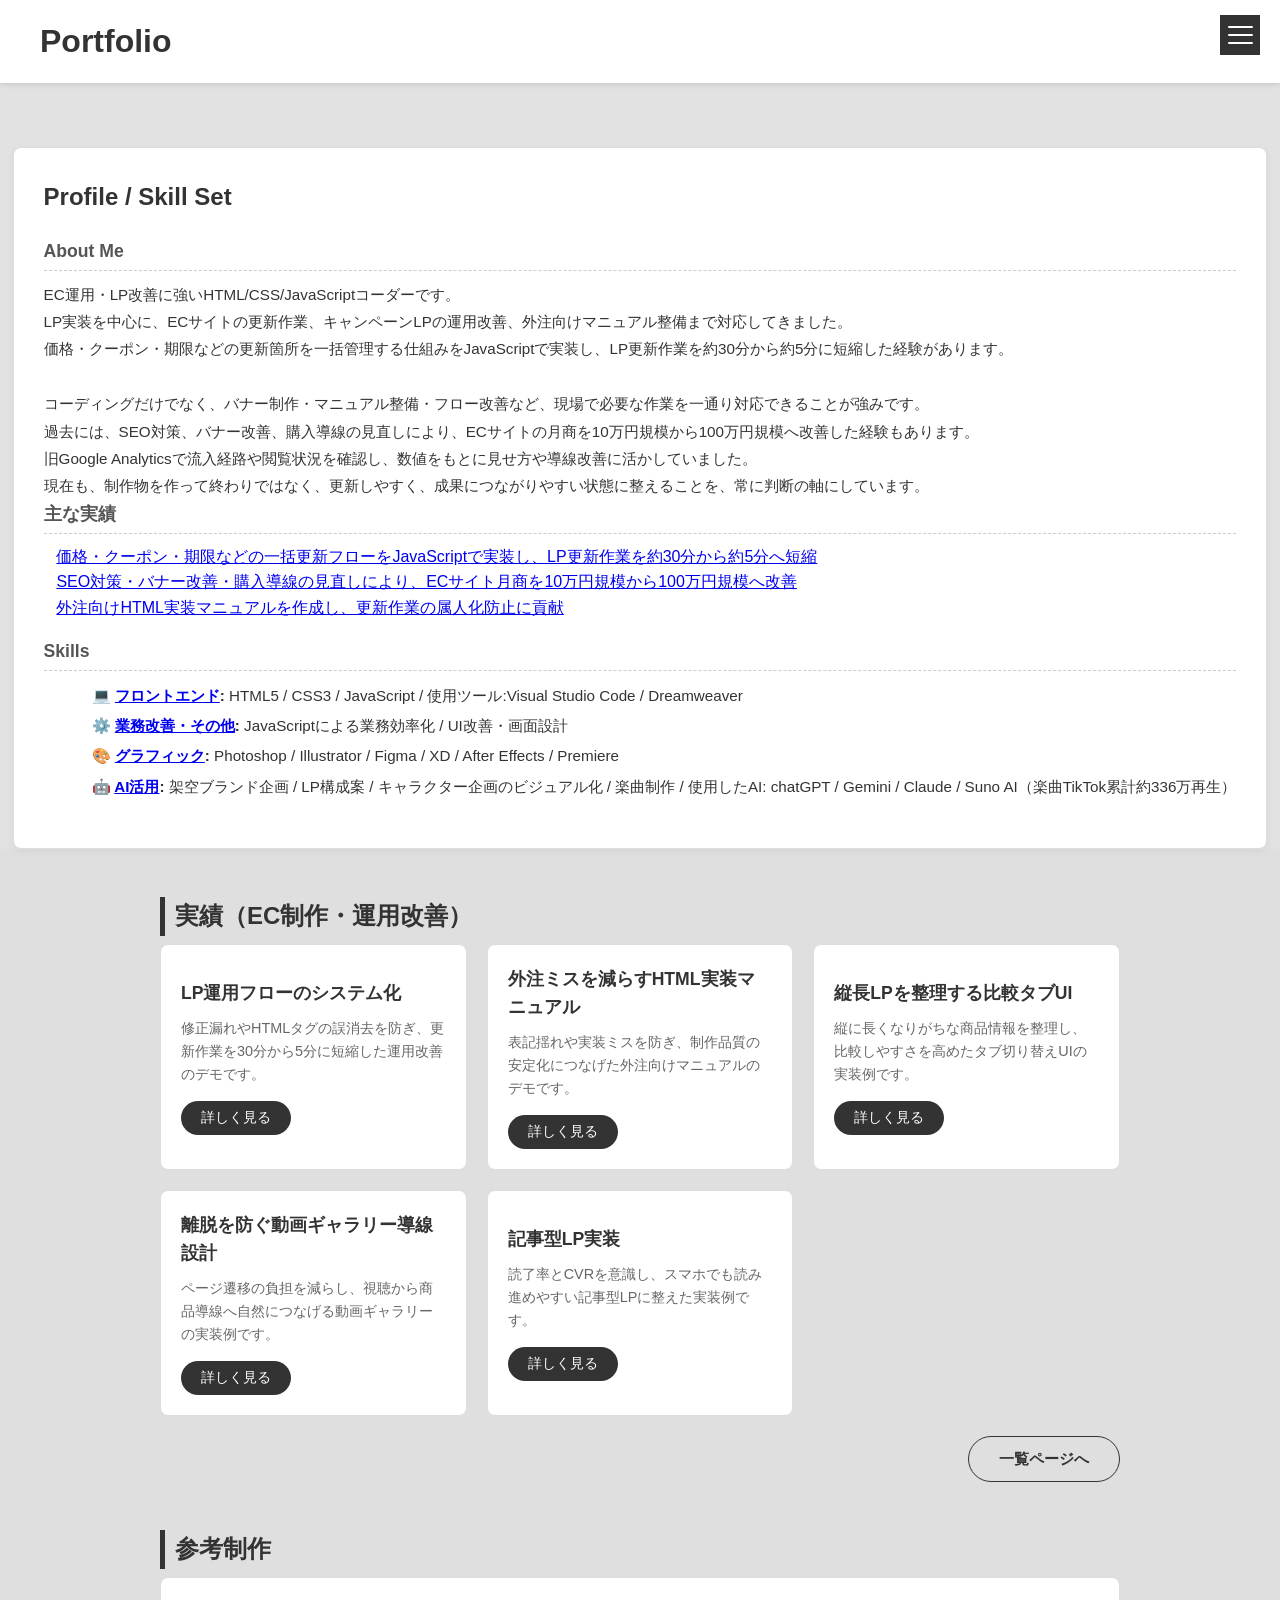
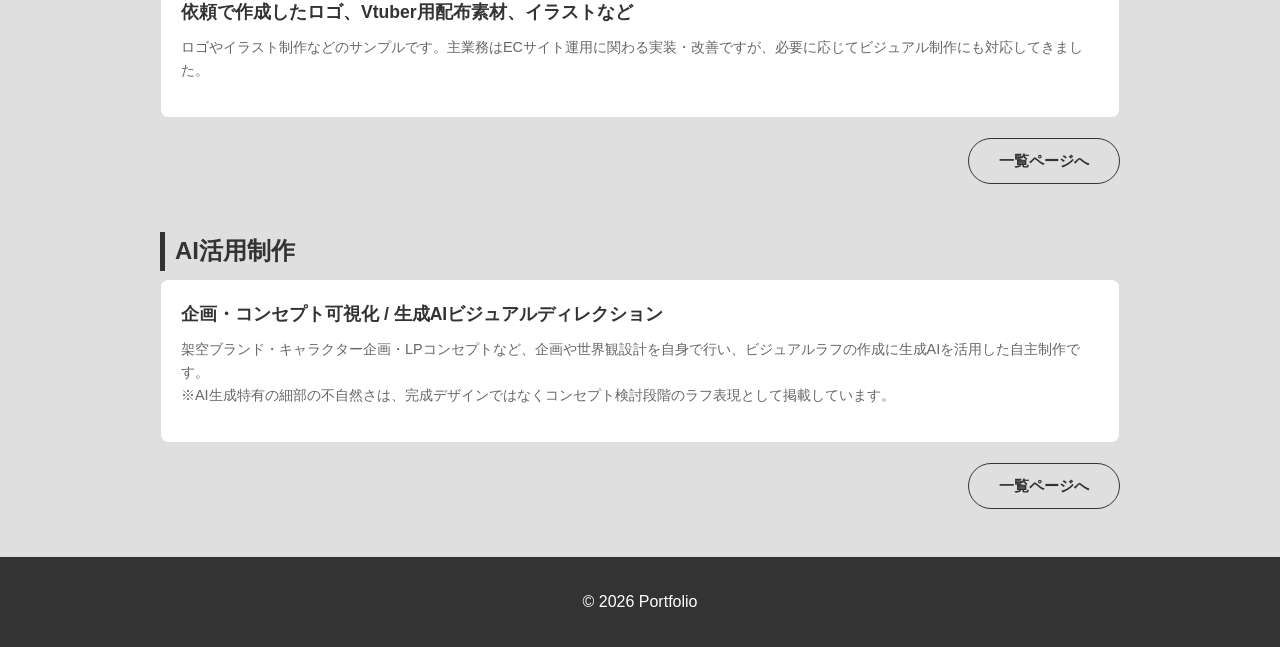
<file: index.html>
<!DOCTYPE html>
<html lang="ja">
<head>
    <meta charset="UTF-8">
    <meta name="viewport" content="width=device-width, initial-scale=1.0">
    <!-- Google Tag Manager -->
    <script>(function(w,d,s,l,i){w[l]=w[l]||[];w[l].push({'gtm.start':
    new Date().getTime(),event:'gtm.js'});var f=d.getElementsByTagName(s)[0],
    j=d.createElement(s),dl=l!='dataLayer'?'&l='+l:'';j.async=true;j.src=
    'https://www.googletagmanager.com/gtm.js?id='+i+dl;f.parentNode.insertBefore(j,f);
    })(window,document,'script','dataLayer','GTM-KBSTRWP4');</script>
    <!-- End Google Tag Manager --> 
    <title>Portfolio | EC運用・LP改善・フロント実装の実績</title>
    <meta name="description" content="ECサイト運用に関わるLP改善、フロント実装、業務効率化、UI改善の実績をまとめたポートフォリオです。">
    <link rel="canonical" href="https://wasabi-html.github.io/portfolio/">
    <meta property="og:type" content="website">
    <meta property="og:url" content="https://wasabi-html.github.io/portfolio/">
    <meta property="og:title" content="Portfolio">
    <meta property="og:description" content="ECサイト運用に関わるLP改善、フロント実装、業務効率化、UI改善の実績をまとめたポートフォリオです。">
    <meta property="og:image" content="https://wasabi-html.github.io/portfolio/img/ogp.png">
    <meta property="og:site_name" content="ポートフォリオ">
    <meta property="og:locale" content="ja_JP">
    <meta name="twitter:card" content="summary_large_image">
    <link rel="icon" href="favicon.ico">
    <link rel="stylesheet" href="css/style.css">
</head>
<body>
<!-- Google Tag Manager (noscript) -->
<noscript><iframe src="https://www.googletagmanager.com/ns.html?id=GTM-KBSTRWP4"
height="0" width="0" style="display:none;visibility:hidden"></iframe></noscript>
<!-- End Google Tag Manager (noscript) -->
    <header>
        <div class="header-container">
            <h1><a href="index.html">Portfolio</a></h1>
            
            <input type="checkbox" id="menu-btn-check">
            <label for="menu-btn-check" class="menu-btn"><span></span></label>
            
            <nav class="menu-content">
                <ul>
                    <li><a href="index.html">TOP</a></li>
                    <li><a href="demo.html">実績（EC制作・運用改善）</a></li>
                    <li><a href="other.html">参考制作</a></li>
                    <li><a href="ai-works.html">AI活用制作</a></li>
                </ul>
            </nav>
        </div>
    </header>

    <main>
        <section id="top" class="hero">
            <div class="profile-area">
                <h2 class="profile-title">Profile / Skill Set</h2>
                    
                    <div class="profile-box">
                        <h3 class="profile-sub-title">About Me</h3>
                        <p class="profile-text">
                            EC運用・LP改善に強いHTML/CSS/JavaScriptコーダーです。<br>
                            LP実装を中心に、ECサイトの更新作業、キャンペーンLPの運用改善、外注向けマニュアル整備まで対応してきました。<br>
                            価格・クーポン・期限などの更新箇所を一括管理する仕組みをJavaScriptで実装し、LP更新作業を約30分から約5分に短縮した経験があります。<br>
                            <br>
                            コーディングだけでなく、バナー制作・マニュアル整備・フロー改善など、現場で必要な作業を一通り対応できることが強みです。<br>
                            過去には、SEO対策、バナー改善、購入導線の見直しにより、ECサイトの月商を10万円規模から100万円規模へ改善した経験もあります。<br>
                            旧Google Analyticsで流入経路や閲覧状況を確認し、数値をもとに見せ方や導線改善に活かしていました。<br>
                            現在も、制作物を作って終わりではなく、更新しやすく、成果につながりやすい状態に整えることを、常に判断の軸にしています。
                        </p>

                        <h3 class="profile-sub-title">主な実績</h3>
                        <ul class="profile-achievement-list">
                            <li><a href="demo.html">価格・クーポン・期限などの一括更新フローをJavaScriptで実装し、LP更新作業を約30分から約5分へ短縮</a></li>
                            <li><a href="demo.html#ec-marketing">SEO対策・バナー改善・購入導線の見直しにより、ECサイト月商を10万円規模から100万円規模へ改善</a></li>
                            <li><a href="demo.html#manual-section">外注向けHTML実装マニュアルを作成し、更新作業の属人化防止に貢献</a></li>
                        </ul>
                    </div>

                    <div class="profile-box">
                        <h3 class="profile-sub-title">Skills</h3>
                        <ul class="profile-list">
                            <li><strong>💻 <a href="demo.html">フロントエンド</a>:</strong> HTML5 / CSS3 / JavaScript / 使用ツール:Visual Studio Code / Dreamweaver</li>
                            <li><strong>⚙️ <a href="demo.html">業務改善・その他</a>:</strong> JavaScriptによる業務効率化 / UI改善・画面設計</li>
                            <li><strong>🎨 <a href="other.html">グラフィック</a>:</strong> Photoshop / Illustrator / Figma / XD / After Effects / Premiere</li>
                            <li><strong>🤖 <a href="ai-works.html">AI活用</a>: </strong>架空ブランド企画 / LP構成案 / キャラクター企画のビジュアル化 / 楽曲制作 / 使用したAI: chatGPT / Gemini / Claude / Suno AI（楽曲TikTok累計約336万再生）</li>                         
                        </ul>
                    </div>

            </div>
        </section>

<section id="works-coding" class="container">
    <h2>実績（EC制作・運用改善）</h2>
    <div class="grid">
        <div class="card">
            <div class="card-content">
                <h3>LP運用フローのシステム化</h3>
                <p>修正漏れやHTMLタグの誤消去を防ぎ、更新作業を30分から5分に短縮した運用改善のデモです。</p>
                <a href="demo.html" class="btn-detail">詳しく見る</a>
            </div>
        </div>

        <div class="card">
            <div class="card-content">
                <h3>外注ミスを減らすHTML実装マニュアル</h3>
                <p>表記揺れや実装ミスを防ぎ、制作品質の安定化につなげた外注向けマニュアルのデモです。</p>
                <a href="demo.html#manual-section" class="btn-detail">詳しく見る</a>
            </div>
        </div>
        
        <div class="card">
            <div class="card-content">
                <h3>縦長LPを整理する比較タブUI</h3>
                <p>縦に長くなりがちな商品情報を整理し、比較しやすさを高めたタブ切り替えUIの実装例です。</p>
                <a href="demo.html#tab-section" class="btn-detail">詳しく見る</a>
            </div>
        </div>

        <div class="card">
            <div class="card-content">
                <h3>離脱を防ぐ動画ギャラリー導線設計</h3>
                <p>ページ遷移の負担を減らし、視聴から商品導線へ自然につなげる動画ギャラリーの実装例です。</p>
                <a href="demo.html#movie-gallery-section" class="btn-detail">詳しく見る</a>
            </div>
        </div>

        <div class="card">
            <div class="card-content">
                <h3>記事型LP実装</h3>
                <p>読了率とCVRを意識し、スマホでも読み進めやすい記事型LPに整えた実装例です。</p>
                <a href="demo.html#column-lp-section" class="btn-detail">詳しく見る</a>
            </div>
        </div>
    </div>

    <div class="section-footer">
        <a href="demo.html" class="btn-more">一覧ページへ</a>
    </div>
</section>

        <section id="works-other" class="container">
            <h2>参考制作</h2>
            <div class="grid">
                <div class="card">
                    <div class="card-content">
                    <h3>依頼で作成したロゴ、Vtuber用配布素材、イラストなど</h3>
                    <p>ロゴやイラスト制作などのサンプルです。主業務はECサイト運用に関わる実装・改善ですが、必要に応じてビジュアル制作にも対応してきました。</p>
                    </div>
                </div>
        </div>

        <div class="section-footer">
            <a href="other.html" class="btn-more">一覧ページへ</a>
        </div>
        </section>

        <section id="ai-works" class="container">
            <h2>AI活用制作</h2>
            <div class="grid">
                <div class="card">
                    <div class="card-content">
                    <h3>企画・コンセプト可視化 / 生成AIビジュアルディレクション</h3>
                    <p>架空ブランド・キャラクター企画・LPコンセプトなど、企画や世界観設計を自身で行い、ビジュアルラフの作成に生成AIを活用した自主制作です。<br>
                        ※AI生成特有の細部の不自然さは、完成デザインではなくコンセプト検討段階のラフ表現として掲載しています。</p>
                    </div>
                </div>
        </div>

        <div class="section-footer">
            <a href="ai-works.html" class="btn-more">一覧ページへ</a>
        </div>
        </section>
    </main>

    <button id="js-page-top" class="page-top-btn" aria-label="ページトップへ戻る">
        <span class="arrow-up"></span>
    </button>

    <footer>
        <p>&copy; 2026 Portfolio </p>
    </footer>
</body>
</html>
</file>
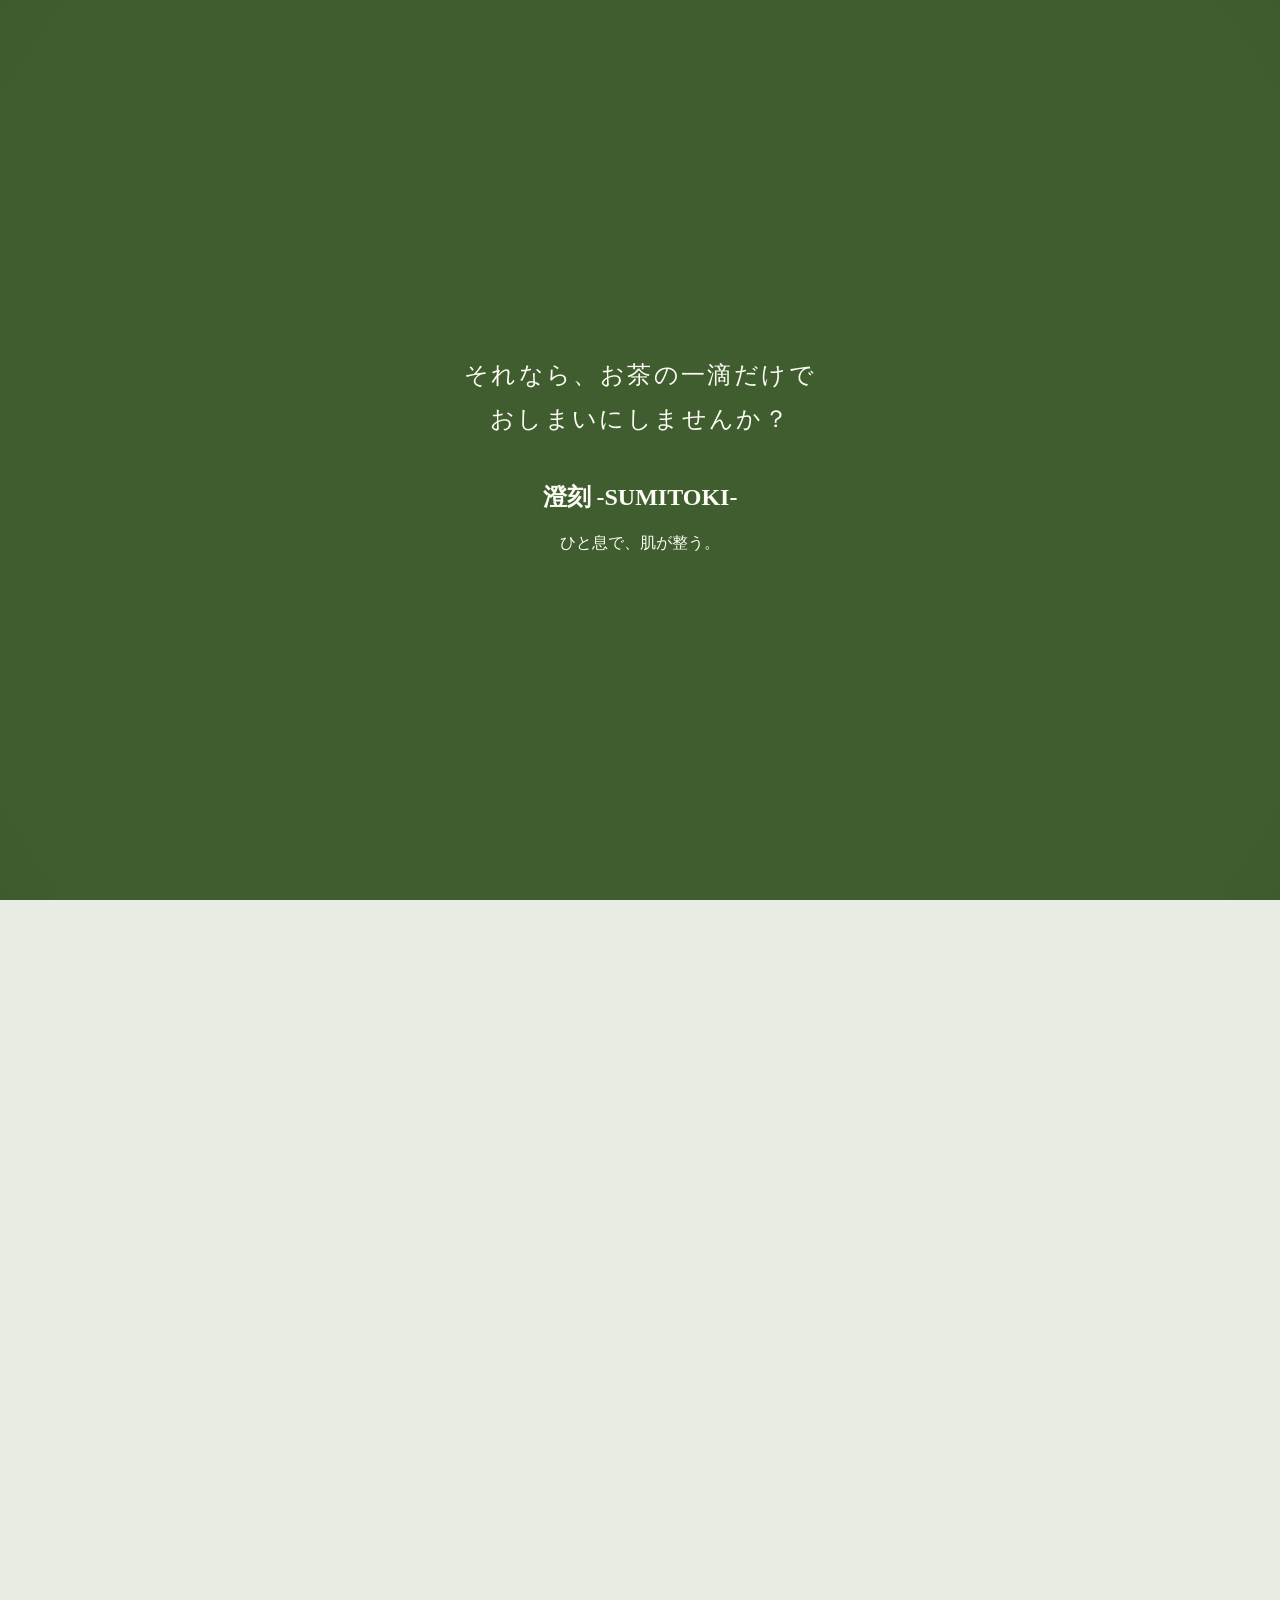
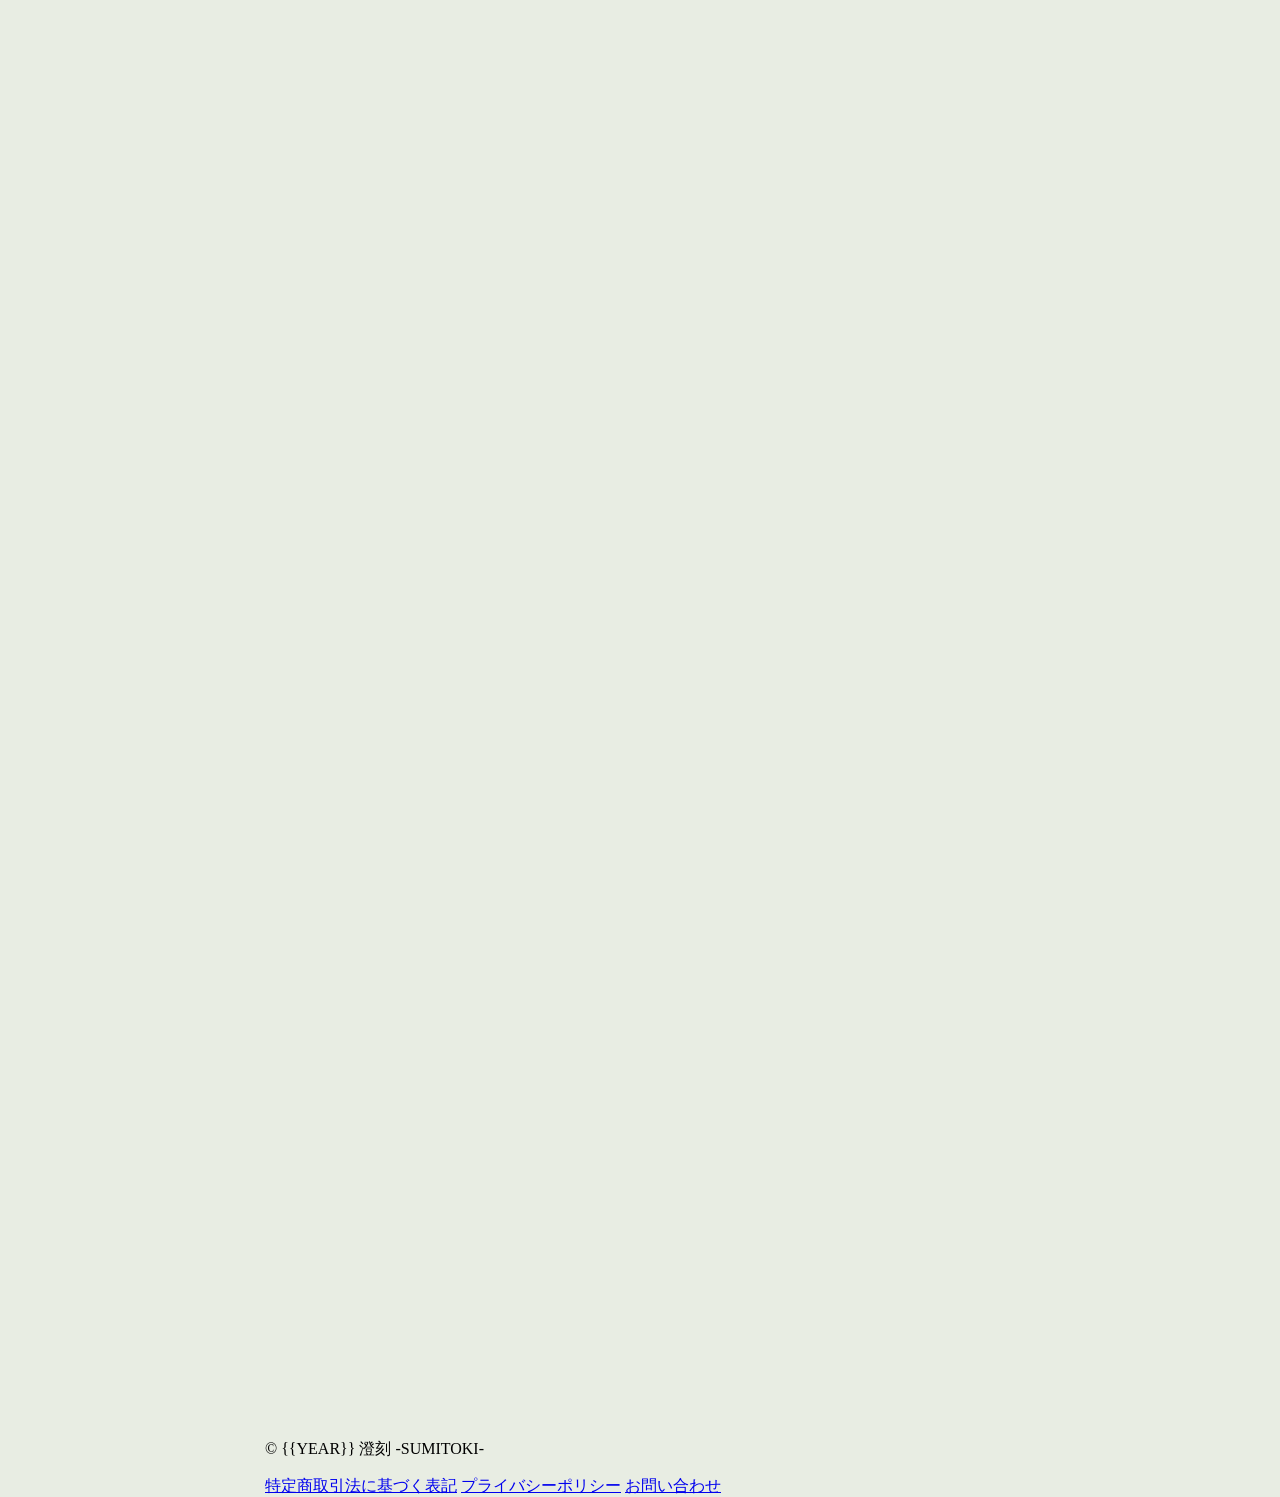
<file: lp_demo.html>
<!DOCTYPE html>
<html lang="ja">
<head>
    <meta charset="UTF-8">
    <meta name="viewport" content="width=device-width, initial-scale=1.0">
    <!-- Google Tag Manager -->
    <script>(function(w,d,s,l,i){w[l]=w[l]||[];w[l].push({'gtm.start':
    new Date().getTime(),event:'gtm.js'});var f=d.getElementsByTagName(s)[0],
    j=d.createElement(s),dl=l!='dataLayer'?'&l='+l:'';j.async=true;j.src=
    'https://www.googletagmanager.com/gtm.js?id='+i+dl;f.parentNode.insertBefore(j,f);
    })(window,document,'script','dataLayer','GTM-KBSTRWP4');</script>
    <!-- End Google Tag Manager -->   
    <title>Portfolio | 架空の化粧品のLPサイトです。</title>
    <meta name="description" content="架空の化粧品のLPサイトです。">
    <link rel="canonical" href="https://wasabi-html.github.io/portfolio/lp_demo.html">
    <meta property="og:type" content="website">
    <meta property="og:url" content="https://wasabi-html.github.io/portfolio/demo.html">
    <meta property="og:title" content="Portfolio">
    <meta property="og:description" content="架空の化粧品のLPサイトです。">
    <meta property="og:image" content="https://wasabi-html.github.io/portfolio/img/ogp.png">
    <meta property="og:site_name" content="ポートフォリオ">
    <meta property="og:locale" content="ja_JP">
    <meta name="twitter:card" content="summary_large_image">
    <link rel="icon" href="favicon.ico">
    <link rel="stylesheet" href="css/ripple.css">
</head>
<body>
<!-- Google Tag Manager (noscript) -->
<noscript><iframe src="https://www.googletagmanager.com/ns.html?id=GTM-KBSTRWP4"
height="0" width="0" style="display:none;visibility:hidden"></iframe></noscript>
<!-- End Google Tag Manager (noscript) -->
<main>
<section class="hero-drama">
  <div class="scene-dark">
    <p class="text-dark">今日は、乳液さえもしんどい。</p>
  </div>

  <div class="scene-green-soft">
    <div class="tea-spread-bg"></div>
    
    <div class="green-content">
      <p class="text-green-catch">それなら、お茶の一滴だけで<br>おしまいにしませんか？</p>
      
      <div class="brand-block">
        <h1 class="brand-name">澄刻 <span class="brand-roman">-SUMITOKI-</span></h1>
        <p class="brand-tagline">ひと息で、肌が整う。</p>
      </div>
    </div>
  </div>
</section>
  
<div class="silhouette-bg" aria-hidden="true">
  <div class="silhouette item1"></div>
  <div class="silhouette item2"></div>
  <div class="silhouette item3"></div>
</div>

<section class="section empathy-section" data-bg="#f4f6f0">
  <div class="container empathy-content fade-in-up">
    <p class="empathy-text">
      残業終わりの電車。<br>
      SNSを眺める目も、なんだか乾いて重い。
    </p>
    <p class="empathy-text mt-4">
      「丁寧なスキンケア」なんて、今日はとても無理。<br>
      乳液のフタを開ける気力さえ、残っていない夜。
    </p>
    <p class="empathy-text mt-4 strong-text">
      ……そんな日、ありますよね。
    </p>
  </div>
</section>

<section class="section diagnosis-section" id="diagnosis" data-bg="#e8ede3">
  <div class="container fade-in-up">
    <h2 class="section-title">あなたの「しんどさ」はどれくらい？</h2>
    <p class="section-sub">今の状態を教えてください。<br>あなたに合った「おしまいの1手」をご提案します。</p>

    <div class="quiz-container">
      
      <form id="sumitoki-quiz" class="card quiz-form" novalidate>
        <fieldset class="quiz-step">
          <legend>Q1：夜、肌の気になることは？</legend>
          <div class="radio-group">
            <label class="radio-card"><input type="radio" name="q1" value="leaf" required /><span>くすみ（汚れ）・ベタつき</span></label>
            <label class="radio-card"><input type="radio" name="q1" value="grain" /><span>乾燥・つっぱり</span></label>
            <label class="radio-card"><input type="radio" name="q1" value="both" /><span>両方ある</span></label>
          </div>
        </fieldset>

        <fieldset class="quiz-step">
          <legend>Q2：何ステップなら続く？</legend>
          <div class="radio-group">
            <label class="radio-card"><input type="radio" name="q2" value="1" required /><span>1ステップが理想</span></label>
            <label class="radio-card"><input type="radio" name="q2" value="2" /><span>2ステップならOK</span></label>
            <label class="radio-card"><input type="radio" name="q2" value="any" /><span>日による</span></label>
          </div>
        </fieldset>

        <fieldset class="quiz-step">
          <legend>Q3：香りの好みは？</legend>
          <div class="radio-group">
            <label class="radio-card"><input type="radio" name="q3" value="green" required /><span>さっぱり（緑茶）</span></label>
            <label class="radio-card"><input type="radio" name="q3" value="black" /><span>深み（紅茶）</span></label>
            <label class="radio-card"><input type="radio" name="q3" value="oolong" /><span>すっきり（烏龍）</span></label>
            <label class="radio-card"><input type="radio" name="q3" value="rooibos" /><span>やさしい（ルイボス）</span></label>
          </div>
        </fieldset>

        <div class="quiz-actions">
          <button class="btn btn-primary btn-block quiz-button" type="submit">結果を見る</button>
        </div>
      </form>

      <div id="quiz-result" class="card result-card hidden">
        <div class="result-top">
          <span class="tag">あなたへのご提案</span>
        </div>

        <h3 id="result-title" class="result-title">茶葉ライン・美容水</h3>
        <p id="result-desc" class="result-desc">
          どうしても動けない夜は、これ1本でおしまい。<br>
          一日の汚れをスッとリセットし、肌に深呼吸を。
        </p>

        <ul class="result-points">
          <li id="result-step-point">限界の夜でも迷わず終わる「1ステップ」</li>
          <li>香り：<span id="result-scent" class="strong-text">—</span></li>
        </ul>

        <div class="result-actions">
          <a class="btn btn-primary btn-block" href="#tea-line-deep-dive">詳しく見る</a>
          <button class="btn btn-ghost btn-block mt-2 quiz-button" type="button" id="quiz-reset">もう一度診断する</button>
        </div>
      </div>

    </div>
  </div>
</section>
    </main>

    <footer class="footer">
      <div class="container footer-inner">
        <p class="small muted">© {{YEAR}} 澄刻 -SUMITOKI-</p>
        <div class="footer-links">
          <a class="link" href="#">特定商取引法に基づく表記</a>
          <a class="link" href="#">プライバシーポリシー</a>
          <a class="link" href="#">お問い合わせ</a>
        </div>
      </div>
    </footer>
    

<script src="js/ripple.js"></script>

</body>
</html>
</file>
<file: css/style.css>
/* 基本設定 */
* {
    margin: 0;
    padding: 0;
    box-sizing: border-box;
}

body {
    font-family: 'Helvetica Neue', Arial, sans-serif;
    line-height: 1.6;
    color: #333;
    background-color: #dfdfdf;
}

html {
    scroll-behavior: smooth;
    scroll-padding-top: 100px;
}

/* アニメーション・動画のチラつき（フリッカー）防止 */
.art-card,
.demo-video-thumbnail,
.video-modal,
.video-modal-content video {
    -webkit-backface-visibility: hidden;
    backface-visibility: hidden;
    -webkit-transform: translateZ(0);
    transform: translateZ(0);
}

/* ヘッダー */
header {
    background: #fff;
    padding: 1rem 2rem;
    position: sticky;
    top: 0;
    z-index: 100;
    box-shadow: 0 2px 5px rgba(0,0,0,0.1);
}

h1 a {
    text-decoration: none; 
    color: inherit;   
    display: block;       
}

h1 a:hover {
    opacity: 0.7; 
}

.header-container {
    position: relative;
    display: flex;
    justify-content: space-between;
    align-items: center;
    max-width: 1200px;
    margin: 0 auto;
    padding-right: 56px;
}

/* ハンバーガーボタンのデザイン */
.menu-btn {
    position: fixed;
    top: 15px;
    right: 20px;
    display: flex;
    height: 40px;
    width: 40px;
    justify-content: center;
    align-items: center;
    z-index: 120;
    background-color: #333;
    cursor: pointer;
}

.menu-btn span,
.menu-btn span:before,
.menu-btn span:after {
    content: '';
    display: block;
    height: 2px;
    width: 25px;
    border-radius: 3px;
    background-color: #ffffff;
    position: absolute;
    transition: all .5s;
}

.menu-btn span:before { bottom: 8px; }
.menu-btn span:after { top: 8px; }

/* チェックボックスを隠す */
#menu-btn-check { display: none; }

/* メニューを開いた時のアニメーション */
#menu-btn-check:checked ~ .menu-btn span { background-color: rgba(255, 255, 255, 0); }
#menu-btn-check:checked ~ .menu-btn span::before { bottom: 0; transform: rotate(45deg); }
#menu-btn-check:checked ~ .menu-btn span::after { top: 0; transform: rotate(-45deg); }

/* メニューの内容 */
.menu-content {
    width: 100%;
    height: 100%;
    position: fixed;
    top: 0;
    left: 100%; /* 初期状態は右側に隠す */
    z-index: 115;
    background-color: rgba(51, 51, 51, 0.95);
    transition: all 0.5s;
}

.menu-content ul {
    padding: 70px 0;
    list-style: none;
    text-align: center;
}

.menu-content ul li a {
    display: block;
    color: white;
    font-size: 1.2rem;
    padding: 20px;
    text-decoration: none;
}

/* チェックが入ったらメニューを出す */
#menu-btn-check:checked ~ .menu-content { left: 0; }

/*  TOPページ：プロフィールセクション */
.profile-area {
    background: #fff;
    padding: 30px;
    border-radius: 8px;
    box-shadow: 0 2px 10px rgba(0,0,0,0.05);
    border: 1px solid #ddd;
    margin-top:4rem ;
}

.profile-title {
    margin-bottom: 20px;
    font-size: 1.5rem;
    border-left: none; 
    padding-left: 0;
}

.profile-box {
    flex: 1;
    min-width: 300px;
}

.profile-sub-title {
    font-size: 1.1rem;
    color: #555;
    margin-bottom: 10px;
    border-bottom: 1px dashed #ccc;
    padding-bottom: 5px;
}

.profile-text {
    font-size: 0.95rem;
    line-height: 1.8;
}

.profile-list {
    list-style: none;
    padding: 0;
    font-size: 0.95rem;
    line-height: 2;
}

.profile-achievement-list{
    list-style: none;
    margin-left: 1vw;
}

/* メインコンテンツ */
.hero {
    display: flex;
    flex-direction: column;
    justify-content: center;
    align-items: center;
    background: #e2e2e2;
    margin-bottom: 2rem;
}

.container {
    max-width: 1000px;
    margin: 3rem auto;
    padding: 0 20px;
}

h2 {
    margin-bottom: 0.5rem;
    border-left: 5px solid #333;
    padding-left: 10px;
}

.grid {
    display: grid;
    grid-template-columns: repeat(auto-fit, minmax(280px, 1fr));
    gap: 20px;
}

.card {
    background: #fff;
    border: 1px solid #ddd;
    border-radius: 8px;
    overflow: hidden;
    display: flex;
    flex-direction: column;
    justify-content: center;
    padding: 20px;
    transition: transform 0.3s, box-shadow 0.3s;
}

.card-content h3 {
    font-size: 1.1rem;
    margin-bottom: 10px;
}

.card-content p {
    font-size: 0.9rem;
    color: #666;
    margin-bottom: 15px;
}

.work-description ol, ul{
    margin-left: 3rem;
    margin-bottom: 1rem;
}
/* 共通：角丸ボタンのベース */
.btn-detail, .btn-more {
    display: inline-block;
    text-decoration: none;
    border-radius: 50px; 
    transition: all 0.3s;
    text-align: center;
}

/* 詳しく見る（カード内ボタン） */
.btn-detail {
    background: #333;
    color: #fff;
    padding: 6px 20px;
    font-size: 0.85rem;
}

.btn-detail:hover {
    background: #555;
    transform: translateY(-2px);
}

/* 一覧ページへ（セクション下ボタン） */
.section-footer {
    text-align: right; 
    margin-top: 20px;
}

.btn-more {
    background: transparent;
    color: #333;
    border: 1px solid #333;
    padding: 10px 30px;
    font-size: 0.95rem;
    font-weight: bold;
}

.btn-more:hover {
    background: #333;
    color: #fff;
}

footer {
    text-align: center;
    padding: 2rem;
    background: #333;
    color: #fff;
}

/*jsデモページ*/
.demo-toc {
    position: relative;
    z-index: 1;
    padding: 30px;
    background: #fdfdfd;
    border: 1px solid #eee;
    border-radius: 8px;
    margin: 32px auto ;
}
.demo-toc summary {
    cursor: pointer;
    font-weight: bold;
    list-style: none;
}

.demo-toc summary::-webkit-details-marker {
    display: none;
    background: #fdfdfd;
    border: 1px solid #eee;
    border-radius: 8px;
    margin: 32px auto 40px;
}
.toc-list {
    display: flex;
    flex-wrap: wrap;
    gap: 10px;
    list-style: none;
    padding: 0;
    margin: 16px;
}
.toc-list li a {
    display: inline-block;
    padding: 8px 16px;
    background: #fff;
    border: 1px solid #ddd;
    border-radius: 4px;
    color: #333;
    text-decoration: none;
    font-size: 0.9rem;
}
.toc-list li a:hover {
    background: #e63946;
    color: #fff;
}

.work-link-area {
    margin: 1.5rem auto;
    padding: 15px;
    background: #fdfdfd;
    border: 1px dashed #ccc;
}

.work-url {
    font-weight: bold;
    font-size: 0.95rem;
    margin-bottom: 5px;
    word-break: break-all;
}

.work-url a {
    color: #007bff;
    text-decoration: underline;
}

.work-url a:hover {
    text-decoration: none;
}

.work-note {
    font-size: 0.8rem;
    color: #888;
    line-height: 1.5;
}

.description-text{
    padding-bottom: 1rem;
}

.description-text strong {
    color: #333; 
    background: linear-gradient(transparent 70%, #a8d8c6 70%); 
    font-weight: bold;
}

@media (min-width: 769px) {
    .demo-toc[open] .toc-list,
    .demo-toc .toc-list {
        display: flex;
    }
}

@media (max-width: 768px) {
    .demo-toc .toc-list {
        margin-top: 12px;
        display: flex;
        flex-direction: column;
    }
}

/* デモツールのスタイル */
.demo-tool-container {
    background: #fff;
    padding: 20px;
    border: 2px solid #333;
    margin-bottom: 20px;
    border-radius: 8px;
}

.input-group {
    display: flex;
    flex-wrap: wrap;
    gap: 10px;
}

.input-group input {
    border: 1px solid #ccc;
    flex: 1 1 100%; 
    min-width: 300px;    
    padding: 12px;  
    font-size: 16px;
}

#apply-btn {
    padding: 8px 20px;
    background: #333;
    color: #fff;
    border: none;
    cursor: pointer;
    font-weight: bold;
    width: 100%;    
    padding: 15px;
    margin-top: 5px;
}

#apply-btn:hover {
    background: #555;
}

.demo-display {
    display: flex;
    flex-direction: column; 
    gap: 20px;
}

/* 反映先のスタイル（強調用） */
.demo-display {
    display: flex;
    gap: 20px;
    flex-wrap: wrap;
}

.preview-card {
    background: #f0f0f0;
    padding: 15px;
    border-radius: 5px;
    flex: 1;
}

/* 反映される箇所を分かりやすく */
.p-name, .p-discount, .p-price, .p-coupon, .p-limit {
    font-weight: bold;
    color: #e63946;
    border-bottom: 1px dashed #e63946;
}

.p-price span {
    color: #333; /* カンマだけ色を変える、などの調整が可能 */
    font-weight: normal;
    margin: 0 1px;
}


/* マニュアル用ナビゲーション */
.manual-nav {
    background: #fff;
    padding: 15px;
    border: 1px solid #ddd;
    margin-bottom: 20px;
}

.manual-nav ul {
    display: flex;
    gap: 20px;
    list-style: none;
    justify-content: center;
}

.manual-nav a {
    text-decoration: none;
    color: #333;
    font-weight: bold;
    font-size: 0.9rem;
}

.manual-nav a:hover {
    color: #e63946;
}

/* コード表示エリア */
.code-item {
    margin-bottom: 30px;
    scroll-margin-top: 100px; 
}

.code-header {
    display: flex;
    justify-content: space-between;
    align-items: center;
    background: #333;
    color: #fff;
    padding: 8px 15px;
    font-size: 0.85rem;
    border-radius: 4px 4px 0 0;
}

.code-box {
  background: #1e1e1e;
  color: #ddd;
  padding: 16px;
  font-family: monospace;
  font-size: 14px;
  line-height: 1.6;
  overflow-x: auto;
  border-radius: 0 0 8px 8px;
  margin: 0;
  white-space: pre;
}

/* コピーボタン */
.copy-btn {
    background: #fff;
    color: #333;
    border: none;
    padding: 4px 10px;
    font-size: 0.75rem;
    cursor: pointer;
    border-radius: 3px;
    font-weight: bold;
    transition: 0.2s;
}

.copy-btn:hover {
    background: #eee;
}

.copy-btn.active {
    background: #28a745;
    color: #fff;
}

/* 更新履歴エリア */
.manual-history {
    background: #f0f0f0;
    padding: 15px 20px; 
    margin-bottom: 30px;
    border-left: 4px solid #333;
    font-size: 0.85rem;
    color: #555;
}

.manual-history dl {
    display: grid;
    grid-template-columns: 100px 1fr; 
    gap: 12px 15px; 
    margin: 0;
}

.manual-history dt {
    font-weight: bold;
    color: #666;
}

.manual-history dd {
    margin: 0; 
    color: #333;
    line-height: 1.5; 
}

/* スマホ対応（画面幅が狭い時） */
@media (max-width: 768px) {
    .manual-history dl {
        grid-template-columns: 1fr; 
        gap: 5px; 
    }
    
    .manual-history dd {
        margin-bottom: 15px; 
    }
    
    .manual-history dd:last-child {
        margin-bottom: 0;
    }
}

/* タブ切り替え */
.product-section {
  max-width: 800px;
  margin: 0 auto;
  font-family: 'Helvetica Neue', Arial, 'Hiragino Kaku Gothic ProN', 'Hiragino Sans', Meiryo, sans-serif;
  color: #333;
}

.product-header {
  text-align: center;
  margin-bottom: 24px;
}

.product-header img{
    width:100%;
}

.brand-name {
  color: #8b4513;
  font-size: 0.9em;
  margin: 0 0 4px 0;
}

.product-title {
  font-size: 1.5em;
  margin: 0;
  color: #5c3a21;
}

/* タブボタン群 */
.tab-buttons {
  display: flex;
  list-style: none;
  padding: 0;
  margin: 0;
  gap: 4px;
}

.tab-btn {
  flex: 1;
  text-align: center;
  padding: 12px 8px;
  background-color: #f5f5f5;
  border: 1px solid #ddd;
  border-bottom: none;
  border-radius: 8px 8px 0 0;
  cursor: pointer;
  font-weight: bold;
  position: relative;
  transition: all 0.2s;
}

.tab-btn:hover {
  background-color: #ffe4b5;
}

.tab-btn.active {
  background-color: #fff;
  border-top: 3px solid #f39c12;
  color: #d35400;
}

/* バッジ（おすすめ・お得） */
.badge {
  display: block;
  font-size: 0.7em;
  background-color: #f39c12;
  color: #fff;
  border-radius: 12px;
  padding: 2px 6px;
  margin-top: 4px;
  width: fit-content;
  margin-left: auto;
  margin-right: auto;
}
.badge.normal{
    background-color: #f1d39a;
    color: #5c3a21;
}

.badge.alert {
  background-color: #e74c3c;
}

/* タブコンテンツ領域 */
.tab-content-wrapper {
  border: 1px solid #ddd;
  background-color: #fff;
  padding: 24px;
  border-radius: 0 0 8px 8px;
}

.tab-panel {
  display: none; /* デフォルトは非表示 */
  gap: 24px;
}

.tab-panel.active {
  display: flex; /* activeクラスがついたら表示 */
}

.panel-image {
  flex: 1;
}

.panel-image img {
  width: 100%;
  border-radius: 8px;
  object-fit: cover;
}

.panel-info {
  flex: 1;
  display: flex;
  flex-direction: column;
  justify-content: center;
}

.catchphrase {
  font-weight: bold;
  margin-top: 0;
}

.tab_titel{
    font-size: 1.6em;
    border: none;
    color: #ffffff;
    background: linear-gradient(135deg, #d35400 0%, #8b4513 100%);
    padding: 16px 20px;
    border-radius: 8px; 
    box-shadow: 0 4px 12px rgba(211, 84, 0, 0.3);
    text-align: center;
    margin: 12px auto 24px auto; 
    font-weight: bold;
    letter-spacing: 0.05em;
    text-shadow: 1px 1px 2px rgba(0, 0, 0, 0.2); 
}
/* 価格表示 */
.price-box {
  background-color: #fff8f0;
  padding: 16px;
  border-radius: 8px;
  margin-bottom: 20px;
}

.old-price {
  text-decoration: line-through;
  color: #7f8c8d;
  font-size: 0.9em;
  margin-right: 8px;
}

.new-price {
  font-size: 1.8em;
  color: #e74c3c;
  font-weight: bold;
}

.new-price .yen {
  font-size: 0.6em;
}

.discount-tag {
  display: inline-block;
  background-color: #e74c3c;
  color: white;
  font-size: 0.8em;
  padding: 2px 8px;
  border-radius: 4px;
  margin-left: 12px;
  vertical-align: super;
}

/* セット内容リスト */
.contents-box h3 {
  font-size: 1em;
  border-bottom: 1px solid #ddd;
  padding-bottom: 8px;
  margin-top: 0;
}

.contents-box ul {
  padding: 20px 0 0 20px;
  margin-bottom: 0;
}

.contents-box li {
  margin-bottom: 6px;
  color: #555;
}

/* カートボタンのデザイン */
.cart-btn {
  display: block;
  width: 100%;
  margin-top: 20px;
  padding: 16px;
  background-color: #f39c12;
  color: #fff;
  border: none;
  border-radius: 8px;
  font-size: 1.1em;
  font-weight: bold;
  cursor: pointer;
  transition: background-color 0.2s, transform 0.1s;
  box-shadow: 0 4px 0 #d68910;
}

.cart-btn:hover {
  background-color: #f1c40f;
}

.cart-btn:active {
  transform: translateY(4px);
  box-shadow: none;
}

/* ダミーチャットbotのデザイン */
.chatbot-window {
  position: fixed;
  bottom: 20px;
  right: 20px;
  width: 320px;
  background: #fff;
  border-radius: 12px;
  box-shadow: 0 8px 25px rgba(0,0,0,0.2);
  z-index: 90;
  font-family: sans-serif;
  overflow: hidden;
  /* 初期状態は画面外（下）に隠す */
  transform: translateY(120%);
  opacity: 0;
  transition: transform 0.4s cubic-bezier(0.175, 0.885, 0.32, 1.275), opacity 0.4s;
}

/* activeクラスがついたら画面に表示 */
.chatbot-window.is-active {
  transform: translateY(0);
  opacity: 1;
}

.chatbot-header {
  background: #5c3a21;
  color: #fff;
  padding: 12px 16px;
  display: flex;
  justify-content: space-between;
  align-items: center;
  font-weight: bold;
}

.close-btn {
  background: none;
  border: none;
  color: #fff;
  font-size: 1.5em;
  cursor: pointer;
  line-height: 1;
}

.chatbot-body {
  padding: 16px;
  background: #fdfbf7;
}

.chat-message.bot {
  background: #fff;
  border: 1px solid #eee;
  padding: 12px;
  border-radius: 8px;
  font-size: 0.9em;
  line-height: 1.5;
  margin-bottom: 16px;
  box-shadow: 0 2px 5px rgba(0,0,0,0.02);
}

.chat-input-area {
  display: flex;
  flex-direction: column;
  gap: 8px;
}

.chat-select {
  padding: 8px;
  border: 1px solid #ccc;
  border-radius: 4px;
  font-size: 0.9em;
}

.chat-send-btn {
  padding: 10px;
  background: #e74c3c;
  color: #fff;
  border: none;
  border-radius: 4px;
  font-weight: bold;
  cursor: pointer;
}
.chat-send-btn:hover { background: #c0392b; }

/* スマホ用レスポンシブ */
@media (max-width: 768px) {
  .tab-panel.active {
    flex-direction: column;
  }
  .tab-buttons {
    font-size: 0.85em;
  }
}

/* 動画サムネイルと再生ボタン */
.demo-video-thumbnail {
    position: relative;
    max-width: 300px; 
    margin: 30px auto;
    cursor: pointer;
    border: 1px solid #ddd;
    border-radius: 8px;
    overflow: hidden;
    box-shadow: 0 4px 10px rgba(0,0,0,0.1);
    transition: transform 0.3s ease;
}

.demo-video-thumbnail:hover {
    transform: translateY(-2px);
    box-shadow: 0 6px 15px rgba(0,0,0,0.15);
}

.demo-video-thumbnail img {
    width: 100%;
    height: auto;
    display: block;
}

/* CSSで作る再生マーク（画像不要） */
.play-button {
    position: absolute;
    top: 50%;
    left: 50%;
    transform: translate(-50%, -50%);
    width: 60px;
    height: 60px;
    background-color: rgba(0, 0, 0, 0.6);
    border-radius: 50%;
    display: flex;
    justify-content: center;
    align-items: center;
    transition: background-color 0.3s ease;
}

.play-button::after {
    content: "";
    display: block;
    width: 0;
    height: 0;
    border-style: solid;
    border-width: 10px 0 10px 16px; 
    border-color: transparent transparent transparent #fff;
    margin-left: 4px; 
}

.demo-video-thumbnail:hover .play-button {
    background-color: rgba(0, 150, 255, 0.9); 
}

/* 動画モーダル */
.video-modal {
    position: fixed;
    top: 0;
    left: 0;
    width: 100%;
    height: 100%;
    z-index: 1000;
    display: flex;
    justify-content: center;
    align-items: center;
    opacity: 0;
    visibility: hidden;
    transition: opacity 0.3s ease, visibility 0.3s ease;
}

.video-modal.is-active {
    opacity: 1;
    visibility: visible;
}

.video-modal-overlay {
    position: absolute;
    top: 0;
    left: 0;
    width: 100%;
    height: 100%;
    background-color: rgba(0, 0, 0, 0.8);
    cursor: pointer;
}

.video-modal-content {
    position: relative;
    z-index: 1001;
    width: 90%; 
}

.video-modal-content video {
    width: 100%;
    max-height: 80vh; 
    object-fit: contain; 
    display: block;
    border-radius: 8px;
    box-shadow: 0 4px 20px rgba(0,0,0,0.5);
    background-color: #000;
}

.video-modal-close {
    position: absolute;
    top: -40px; 
    right: 0;
    background: none;
    border: none;
    color: #fff;
    font-size: 36px;
    cursor: pointer;
    padding: 0;
    line-height: 1;
    transition: opacity 0.3s;
}

.video-modal-close:hover {
    opacity: 0.7;
}

.thumb-row {
    display: flex;
    gap: 15px; 
    margin-top: 15px;
    justify-content: center; 
    align-items: flex-start;
    flex-wrap: wrap; 
}

.thumb-row img {
    max-width: 48%; 
    height: auto;
    object-fit: contain;
    border: 1px solid #ddd;
    border-radius: 4px;
    box-shadow: 0 2px 5px rgba(0,0,0,0.1);
}

.video-row {
    display: flex;
    justify-content: center; 
    gap: 20px;         
    flex-wrap: wrap;    
    margin: 30px 0;
}

.video-row .demo-video-thumbnail {
    margin: 0; 
    flex: 1 1 280px;  
    max-width: 48%; 
}

/*画像*/
.page-title-area{
    margin-bottom: 1rem;
}
.art-shelf {
    display: grid;
    grid-template-columns: repeat(auto-fill, minmax(300px, 1fr));
    gap: 30px;
}

.art-shelf_50 {
    display: grid;
    grid-template-columns: repeat(auto-fill, minmax(460px, 1fr));
    gap: 30px;
}

/* スマホ用 */
@media (max-width: 768px) {
    .art-shelf_50 {
    display: grid;
    grid-template-columns: repeat(auto-fill, minmax(300px, 1fr));
    gap: 30px;
}
}

.art-card {
    background: #fff;
    border: 1px solid #ddd; 
    border-radius: 8px;
    overflow: hidden;
    transition: transform 0.3s;
}

.art-card:hover {
    transform: translateY(-5px); 
    box-shadow: 0 5px 15px rgba(0,0,0,0.1);
}

.art-media img {
    width: 100%;
    object-fit: contain; 
    background: #fff;
    display: block;
    padding: 15px;
}

.art-details {
    padding: 20px;
    background: #fff;
}

.art-title {
    font-size: 1.1rem;
    margin-bottom: 10px;
    color: #111;
}

.art-spec {
    list-style: none;
    padding: 0;
    font-size: 0.85rem;
    line-height: 1.6;
}

.art-spec span {
    font-weight: bold;
}

.image-label{
    text-align: center;
    padding-top: 2rem;
    font-weight: 600;
}

/*  画像モーダル表示 */
.art-viewer-overlay {
    display: none;
    position: fixed;
    top: 0; left: 0;
    width: 100%; height: 100%;
    background: rgba(0,0,0,0.9);
    z-index: 1000;
    justify-content: center;
    align-items: center;
}

#art-viewer-img {
    max-width: 90%;
    max-height: 90%;
}

.art-viewer-close {
    position: absolute;
    top: 20px; right: 30px;
    color: #fff;
    font-size: 50px;
    cursor: pointer;
}

/* TOPへ戻るボタン */
.page-top-btn {
    position: fixed;
    bottom: 30px;
    right: 30px;
    width: 50px;
    height: 50px;
    background-color: #333;
    border: none;
    border-radius: 50%;
    cursor: pointer;
    z-index: 80; 
    display: flex;
    justify-content: center;
    align-items: center;
    opacity: 0;
    visibility: hidden;
    transition: opacity 0.3s, visibility 0.3s, background-color 0.3s;
    box-shadow: 0 4px 10px rgba(0,0,0,0.2);
}

.page-top-btn.is-show {
    opacity: 1;
    visibility: visible;
}

.page-top-btn:hover {
    background-color: #555;
}

.arrow-up {
    width: 12px;
    height: 12px;
    border-top: 3px solid #fff;
    border-right: 3px solid #fff;
    transform: rotate(-45deg);
    margin-top: 5px; 
}

/* 画面幅が768px以上（PC/タブレット）の場合の設定 */
@media (min-width: 769px) {
    .input-group input {
        flex: 1; 
    }

    #apply-btn {
        width: auto;
    }

    .demo-display {
        flex-direction: row; 
    }

    .preview-card {
        flex: 1; 
    }
}
/* スマホ用 */
@media (max-width: 768px) {

    .video-row .demo-video-thumbnail {
        max-width: 100%; 
        flex: 1 1 100%;  
        margin-bottom: 20px; 
    }

    .video-modal-content {
        width: 95%; 
    }
}
/* ai生成　*/
.ai-spec {
    list-style: none;
    padding: 0;
    line-height: 1.6;
}

.ai-spec li{
    margin-bottom: 0.5rem;
}

.ai-spec span {
    font-weight: bold;
}

.ai-spec li ol{
    margin-left: 3rem;
}

/* demo.html: section.container 単位のスクロール演出 */
.section-reveal {
    opacity: 0;
    transition: opacity 0.75s ease, transform 0.75s ease;
    will-change: opacity, transform;
}

.section-reveal.reveal-left {
    transform: translateX(-56px);
}

.section-reveal.reveal-right {
    transform: translateX(56px);
}

.section-reveal.is-visible {
    opacity: 1;
    transform: translateX(0) translateY(0);
}

@media (max-width: 768px) {
    .section-reveal.reveal-left,
    .section-reveal.reveal-right {
        transform: translateY(24px);
    }
}

@media (prefers-reduced-motion: reduce) {
    .section-reveal {
        opacity: 1;
        transform: none !important;
        transition: none;
    }
}
</file>
<file: css/ripple.css>
/* リセットと基本設定 */
body {
  margin: 0;
  font-family: "游明朝", "Yu Mincho", "Noto Serif JP", serif;
  background-color: #fdfcf5;
}

/* ヒーローセクション全体の枠組み */
.hero-drama {
  position: relative;
  width: 100%;
  height: 100vh;
  overflow: hidden;
  display: flex;
  justify-content: center;
  align-items: center;
  background-color: #223044; /* ベースを夜の青に */
}

/* ----------------------------------
   シーン1: 暗闇 (悩み)
----------------------------------- */
.scene-dark {
  position: absolute;
  top: 0; left: 0; width: 100%; height: 100%;
  display: flex;
  justify-content: center;
  align-items: center;
  z-index: 1;
}

.text-dark {
  color: #fff;
  font-size: 1.8rem;
  letter-spacing: 0.1em;
  opacity: 0;
  /* 4秒かけてフワッと現れ、そして消える */
  animation: fadeInOut 4s ease-in-out forwards; 
}

/* ----------------------------------
   シーン2: じわっと広がる緑 (解決)
----------------------------------- */
.scene-green-soft {
  position: absolute;
  top: 0; left: 0; width: 100%; height: 100%;
  display: flex;
  justify-content: center;
  align-items: center;
  z-index: 2;
  /* アニメーション完了までクリック判定を無効化 */
  pointer-events: none; 
}

/* 境界線がぼやけた「お茶の抽出」背景 */
.tea-spread-bg {
  position: absolute;
  top: 50%;
  left: 50%;
  width: 200vmax; /* 画面全体を確実に覆い尽くす巨大なサイズ */
  height: 200vmax;
  
  /* 中央は濃い緑、外側に行くほど透明になる円形グラデーション */
  background: radial-gradient(circle, #3f5d2e 40%, rgba(63, 93, 46, 0.8) 60%, rgba(63, 93, 46, 0) 80%);
  border-radius: 50%;
  
  /* 初期状態は極小サイズで透明 */
  transform: translate(-50%, -50%) scale(0);
  opacity: 0;
  
  /* シーン1のテキストが消えかかる頃（3.5秒後）に、3.5秒かけてじっくり広がる */
  animation: softSpread 3.5s ease-out 3.5s forwards;
}

/* 緑の背景の中のコンテンツ */
.green-content {
  text-align: center;
  color: #fdfcf5;
  z-index: 3; /* 背景より手前に配置 */
}

.text-green-catch {
  font-size: 1.5rem;
  line-height: 1.8;
  letter-spacing: 0.1em;
  margin-bottom: 40px;
  opacity: 0;
  /* 背景が十分に広がった後（5秒後）に浮かび上がる */
  animation: fadeIn 1.5s ease-out 5s forwards;
}

.brand-block {
  opacity: 0;
  transform: translateY(20px);
  /* キャッチコピーのさらに後（6秒後）に下から浮かび上がる */
  animation: steamUp 1.5s ease-out 6s forwards;
}

/* ----------------------------------
   キーフレーム（アニメーション制御）
----------------------------------- */
@keyframes fadeInOut {
  0% { opacity: 0; }
  20% { opacity: 1; }
  80% { opacity: 1; }
  100% { opacity: 0; }
}

@keyframes softSpread {
  0% { 
    transform: translate(-50%, -50%) scale(0); 
    opacity: 0; 
  }
  20% { 
    opacity: 1; /* 早めに色はしっかり出す */
  }
  100% { 
    transform: translate(-50%, -50%) scale(1); 
    opacity: 1; 
  }
}

@keyframes fadeIn {
  to { opacity: 1; pointer-events: auto; }
}

@keyframes steamUp {
  to {
    opacity: 1;
    transform: translateY(0);
    pointer-events: auto;
  }
}

/* ----------------------------------
   ベース設定の変更（背景トランジション）
----------------------------------- */
body {
  /* 背景色の変化を2秒かけて「じわっ」と切り替える */
  transition: background-color 2s ease-in-out;
  /* 初期色は一番薄いベースカラー */
  background-color: #fdfcf5; 
}

.container {
  /* 変更前: max-width: 1000px; */
  max-width: 750px; /* ここを750pxに変更するだけ */
  margin: 0 auto;
  padding: 0 20px; /* スマホで見たときに画面端に文字がくっつかないための余白 */
}

/* ----------------------------------
   Empathy (共感) セクション
----------------------------------- */
.empathy-section {
  padding: 120px 0;
  text-align: center;
}

.empathy-text {
  font-size: 1.2rem;
  line-height: 2.2;
  color: #4a3b32;
  letter-spacing: 0.1em;
}

.mt-4 { margin-top: 2rem; }
.strong-text {
  font-size: 1.4rem;
  color: #3f5d2e; /* ブランドカラーで優しく強調 */
}

/* ----------------------------------
   スクロール連動フェードイン (共通部品)
----------------------------------- */
.fade-in-up {
  opacity: 0;
  transform: translateY(30px);
  transition: opacity 1.5s ease-out, transform 1.5s ease-out;
}
.fade-in-up.is-visible {
  opacity: 1;
  transform: translateY(0);
}

/* ----------------------------------
   シルエット（背景の装飾）
----------------------------------- */
.silhouette-bg {
  position: fixed;
  top: 0; left: 0; width: 100%; height: 100%;
  pointer-events: none; /* クリックを邪魔しない */
  z-index: 0;
  overflow: hidden;
}

/* 茶葉や水滴を抽象化したオーガニックな図形 */
.silhouette {
  position: absolute;
  background-color: #7c9c6d;
  opacity: 0; /* 初期は非表示 */
  filter: blur(8px); /* ぼかしを入れてピントが合っていない背景感を作る */
  transition: opacity 2s ease-in-out, transform 3s ease-out;
  border-radius: 40% 60% 70% 30% / 40% 50% 60% 50%; /* 自然な歪み */
}

/* 画面内の配置位置 */
.item1 { width: 150px; height: 150px; top: 20%; left: -50px; transform: rotate(15deg) translateY(50px); }
.item2 { width: 250px; height: 200px; top: 60%; right: -80px; transform: rotate(-20deg) translateY(50px); }
.item3 { width: 100px; height: 120px; bottom: 10%; left: 30%; transform: rotate(45deg) translateY(50px); }

/* スクロールで表示された時の状態 */
.silhouette.is-visible {
  opacity: 0.05; /* ギリギリ見える程度の極めて薄い不透明度 */
  transform: translateY(0) rotate(0deg); /* ふわっと定位置へ */
}

/* ----------------------------------
   診断セクション (1カラム縦積み仕様)
----------------------------------- */
.quiz-container {
  display: flex;
  flex-direction: column;
  gap: 30px; /* フォームと結果の間隔 */
}

.quiz-step {
  border: none;
  margin-bottom: 40px;
  padding: 0;
}

.quiz-step legend {
  font-size: 1.2rem;
  font-weight: bold;
  color: #3b2f28;
  margin-bottom: 15px;
  text-align: center;
  width: 100%;
}

/* スマホで押しやすいカード型ラジオボタン */
.radio-group {
  display: flex;
  flex-direction: column;
  gap: 10px;
}

.radio-card {
  display: block;
  position: relative;
  cursor: pointer;
}

/* デフォルトの丸ポチは隠す */
.radio-card input[type="radio"] {
  position: absolute;
  opacity: 0;
  width: 0;
  height: 0;
}

/* 選択肢の見た目 */
.radio-card span {
  display: block;
  padding: 15px 20px;
  background-color: #fff;
  border: 2px solid #ddd;
  border-radius: 8px;
  text-align: center;
  font-size: 1rem;
  color: #666;
  transition: all 0.3s ease;
}

/* 選択された時のデザイン（ブランドカラーに染まる） */
.radio-card input[type="radio"]:checked + span {
  border-color: #7c9c6d;
  background-color: #f4f6f0;
  color: #3f5d2e;
  font-weight: bold;
  box-shadow: 0 2px 10px rgba(124, 156, 109, 0.2);
}

/* ボタンの横幅を100%にするユーティリティ */
.btn-block {
  display: block;
  width: 100%;
  box-sizing: border-box;
}
.mt-2 { margin-top: 10px; }

/* ----------------------------------
   診断結果カード
----------------------------------- */
.result-card {
  background-color: #fff;
  border: 2px solid #7c9c6d; /* 結果を目立たせる */
  padding: 40px 30px;
  text-align: center;
}

.result-top .tag {
  display: inline-block;
  background-color: #7c9c6d;
  color: #fff;
  padding: 5px 15px;
  border-radius: 20px;
  font-size: 0.85rem;
  margin-bottom: 15px;
}

.result-title {
  font-size: 1.5rem;
  color: #3f5d2e;
  margin-bottom: 15px;
}

.result-desc {
  font-size: 1rem;
  color: #4a3b32;
  margin-bottom: 25px;
}

.result-points {
  list-style: none;
  padding: 0;
  margin: 0 0 30px 0;
  text-align: left;
  background: #fdfcf5;
  padding: 20px;
  border-radius: 8px;
}

.result-points li {
  margin-bottom: 10px;
  position: relative;
  padding-left: 20px;
}

.result-points li::before {
  content: "✓";
  position: absolute;
  left: 0;
  color: #7c9c6d;
  font-weight: bold;
}

.quiz-button {
  /* 1. 太くする */
  padding: 15px 30px; /* 上下左右の余白 */

  /* 2. アレンジする */
  width: calc(100% - 左右の余白); /* 横幅 */
  margin: 0 auto; /* 中央配置 */
  display: block; /* ブロック要素にする */

  /* 3. テキストを大きくする */
  font-size: 1.1em; /* フォントサイズ */
  font-weight: bold; /* 太字にする (任意) */
  text-align: center; /* 中央揃え */

  /* 4. その他のアレンジ */
  background-color: #f0f0f0; /* 背景色 */
  border: 1px solid #ccc; /* 枠線 */
  border-radius: 5px; /* 角を丸くする */
  cursor: pointer; /* カーソルをポインターにする */
  transition: background-color 0.3s ease; /* ホバー効果のトランジション */
}

/* ホバー効果 */
.quiz-button:hover {
  background-color: #e0e0e0; /* 背景色を少し変える */
}
</file>
